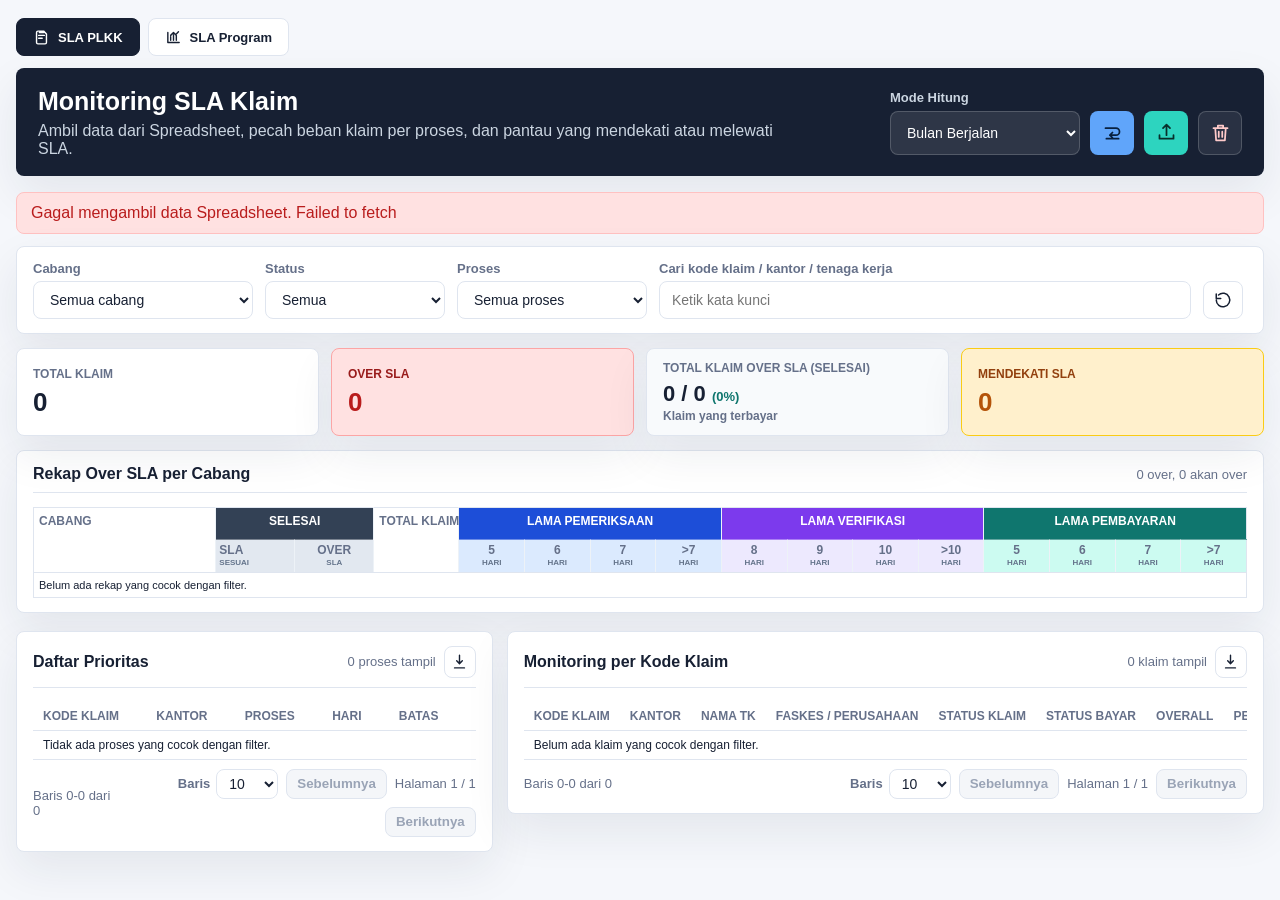
<file: index.html>
<!doctype html>
<html lang="id">
  <head>
    <meta charset="utf-8">
    <meta name="viewport" content="width=device-width, initial-scale=1">
    <title>Monitoring SLA Klaim</title>
    <link rel="stylesheet" href="styles.css?v=20260824-1">
  </head>
  <body>
    <main class="app-shell">
      <nav class="app-menu" aria-label="Menu dashboard SLA">
        <a class="menu-button active" href="index.html">
          <svg viewBox="0 0 24 24" aria-hidden="true">
            <path d="M9 5h6m-7 4h8m-8 4h5m-6 8h10a2 2 0 0 0 2-2V7l-4-4H7a2 2 0 0 0-2 2v14a2 2 0 0 0 2 2Z" />
          </svg>
          <span>SLA PLKK</span>
        </a>
        <a class="menu-button" href="sla-program.html">
          <svg viewBox="0 0 24 24" aria-hidden="true">
            <path d="M4 19V5m0 14h16M8 16v-5m4 5V8m4 8v-7m3-5-4 4-3-3-4 4" />
          </svg>
          <span>SLA Program</span>
        </a>
      </nav>

      <section class="topbar">
        <div>
          <h1>Monitoring SLA Klaim</h1>
          <p>Ambil data dari Spreadsheet, pecah beban klaim per proses, dan pantau yang mendekati atau melewati SLA.</p>
        </div>
        <div class="top-actions">
          <div class="mode-control">
            <label for="modeSelect">Mode Hitung</label>
            <select id="modeSelect">
              <option value="final">Data Final/Bayar</option>
              <option value="running" selected>Bulan Berjalan</option>
            </select>
          </div>
          <button id="refreshSheet" class="icon-button sheet-button" type="button" title="Ambil data Spreadsheet" aria-label="Ambil data Spreadsheet">
            <svg viewBox="0 0 24 24" aria-hidden="true">
              <path d="M4 7h12a4 4 0 0 1 0 8H9m0 0 3-3m-3 3 3 3M5 19h14" />
            </svg>
          </button>
          <label class="icon-button upload-button" title="Upload data" aria-label="Upload data">
            <input id="fileInput" type="file" accept=".xlsx,.xls,.csv">
            <svg viewBox="0 0 24 24" aria-hidden="true">
              <path d="M12 3v12m0-12 4 4m-4-4-4 4M4 15v4h16v-4" />
            </svg>
          </label>
          <button id="clearData" class="icon-button danger-button" type="button" title="Hapus data lokal" aria-label="Hapus data lokal">
            <svg viewBox="0 0 24 24" aria-hidden="true">
              <path d="M4 7h16M10 11v6m4-6v6M6 7l1 14h10l1-14M9 7V4h6v3" />
            </svg>
          </button>
        </div>
      </section>

      <section class="notice" id="notice">
        Data diproses di server lokal <strong>127.0.0.1</strong> atau langsung di browser saat dibuka dari GitHub.
        <div class="notice-meta">Last update data: <strong>-</strong> <span>Last submit invoice: <strong>-</strong></span></div>
      </section>

      <section class="panel controls">
        <div class="control-group">
          <label for="branchFilter">Cabang</label>
          <select id="branchFilter">
            <option value="ALL">Semua cabang</option>
          </select>
        </div>
        <div class="control-group">
          <label for="statusFilter">Status</label>
          <select id="statusFilter">
            <option value="ALL">Semua</option>
            <option value="OVER">Over SLA</option>
            <option value="WARNING">Mendekati SLA</option>
            <option value="BATAS">Batas SLA</option>
            <option value="AMAN">Aman</option>
          </select>
        </div>
        <div class="control-group">
          <label for="processFilter">Proses</label>
          <select id="processFilter">
            <option value="ALL">Semua proses</option>
            <option value="pemeriksaan">Pemeriksaan</option>
            <option value="verifikasi">Verifikasi</option>
            <option value="pembayaran">Pembayaran</option>
          </select>
        </div>
        <div class="control-group wide">
          <label for="searchInput">Cari kode klaim / kantor / tenaga kerja</label>
          <input id="searchInput" type="search" placeholder="Ketik kata kunci">
        </div>
        <div class="control-group reset-filter-group">
          <label>&nbsp;</label>
          <button id="resetFilters" class="filter-reset-button" type="button" title="Reset filter" aria-label="Reset filter">
            <svg viewBox="0 0 24 24" aria-hidden="true">
              <path d="M3 12a9 9 0 1 0 3-6.7M3 4v6h6" />
            </svg>
          </button>
        </div>
      </section>

      <section class="cards" id="summaryCards"></section>

      <section class="panel">
        <div class="panel-heading">
          <h2>Rekap Over SLA per Cabang</h2>
          <span id="recapMeta">-</span>
        </div>
        <div class="table-wrap">
          <table class="recap-table">
            <colgroup>
              <col class="recap-col-branch">
              <col class="recap-col-done">
              <col class="recap-col-done">
              <col class="recap-col-total">
              <col span="12" class="recap-col-bucket">
            </colgroup>
            <thead>
              <tr>
                <th rowspan="2">Cabang</th>
                <th colspan="2" class="group-head group-selesai">Selesai</th>
                <th rowspan="2">Total Klaim</th>
                <th colspan="4" class="group-head group-pemeriksaan">Lama Pemeriksaan</th>
                <th colspan="4" class="group-head group-verifikasi">Lama Verifikasi</th>
                <th colspan="4" class="group-head group-pembayaran">Lama Pembayaran</th>
              </tr>
              <tr>
                <th class="bucket-head selesai-sub"><span>SLA</span><small>Sesuai</small></th>
                <th class="bucket-head selesai-sub"><span>Over</span><small>SLA</small></th>
                <th class="bucket-head pemeriksaan-sub"><span>5</span><small>Hari</small></th>
                <th class="bucket-head pemeriksaan-sub"><span>6</span><small>Hari</small></th>
                <th class="bucket-head pemeriksaan-sub"><span>7</span><small>Hari</small></th>
                <th class="bucket-head pemeriksaan-sub"><span>&gt;7</span><small>Hari</small></th>
                <th class="bucket-head verifikasi-sub"><span>8</span><small>Hari</small></th>
                <th class="bucket-head verifikasi-sub"><span>9</span><small>Hari</small></th>
                <th class="bucket-head verifikasi-sub"><span>10</span><small>Hari</small></th>
                <th class="bucket-head verifikasi-sub"><span>&gt;10</span><small>Hari</small></th>
                <th class="bucket-head pembayaran-sub"><span>5</span><small>Hari</small></th>
                <th class="bucket-head pembayaran-sub"><span>6</span><small>Hari</small></th>
                <th class="bucket-head pembayaran-sub"><span>7</span><small>Hari</small></th>
                <th class="bucket-head pembayaran-sub"><span>&gt;7</span><small>Hari</small></th>
              </tr>
            </thead>
            <tbody id="recapRows"></tbody>
          </table>
        </div>
      </section>

      <div class="detail-grid">
        <section class="panel">
          <div class="panel-heading">
            <h2>Daftar Prioritas</h2>
            <div class="panel-actions">
              <span id="priorityMeta">-</span>
              <button id="downloadPriority" class="panel-icon-button" type="button" title="Download Daftar Prioritas" aria-label="Download Daftar Prioritas">
                <svg viewBox="0 0 24 24" aria-hidden="true">
                  <path d="M12 3v12m0 0 4-4m-4 4-4-4M5 21h14" />
                </svg>
              </button>
            </div>
          </div>
          <div class="table-wrap">
            <table class="priority-table">
              <thead>
                <tr>
                  <th><button class="sort-button" type="button" data-priority-sort="kode_klaim">Kode Klaim <span data-sort-icon="kode_klaim"></span></button></th>
                  <th><button class="sort-button" type="button" data-priority-sort="nama_kantor">Kantor <span data-sort-icon="nama_kantor"></span></button></th>
                  <th><button class="sort-button" type="button" data-priority-sort="processLabel">Proses <span data-sort-icon="processLabel"></span></button></th>
                  <th><button class="sort-button" type="button" data-priority-sort="days">Hari <span data-sort-icon="days"></span></button></th>
                  <th><button class="sort-button" type="button" data-priority-sort="limit">Batas <span data-sort-icon="limit"></span></button></th>
                  <th><button class="sort-button" type="button" data-priority-sort="statusLabel">Status <span data-sort-icon="statusLabel"></span></button></th>
                </tr>
              </thead>
              <tbody id="priorityRows"></tbody>
            </table>
          </div>
          <div class="pagination" id="priorityPagination"></div>
        </section>

        <section class="panel">
          <div class="panel-heading">
            <h2>Monitoring per Kode Klaim</h2>
            <div class="panel-actions">
              <span id="claimMeta">-</span>
              <button id="downloadClaims" class="panel-icon-button" type="button" title="Download Monitoring Klaim" aria-label="Download Monitoring Klaim">
                <svg viewBox="0 0 24 24" aria-hidden="true">
                  <path d="M12 3v12m0 0 4-4m-4 4-4-4M5 21h14" />
                </svg>
              </button>
            </div>
          </div>
          <div class="table-wrap">
            <table class="claim-table">
              <thead>
                <tr>
                  <th>Kode Klaim</th>
                  <th>Kantor</th>
                  <th>Nama TK</th>
                  <th>Faskes / Perusahaan</th>
                  <th>Status Klaim</th>
                  <th>Status Bayar</th>
                  <th>Overall</th>
                  <th>Pemeriksaan</th>
                  <th>Status Pemeriksaan</th>
                  <th>Verifikasi</th>
                  <th>Status Verifikasi</th>
                  <th>Pembayaran</th>
                  <th>Status Pembayaran</th>
                </tr>
              </thead>
              <tbody id="claimList"></tbody>
            </table>
          </div>
          <div class="pagination" id="claimPagination"></div>
        </section>
      </div>
    </main>
    <script src="app.js?v=20260824-1"></script>
  </body>
</html>
</file>
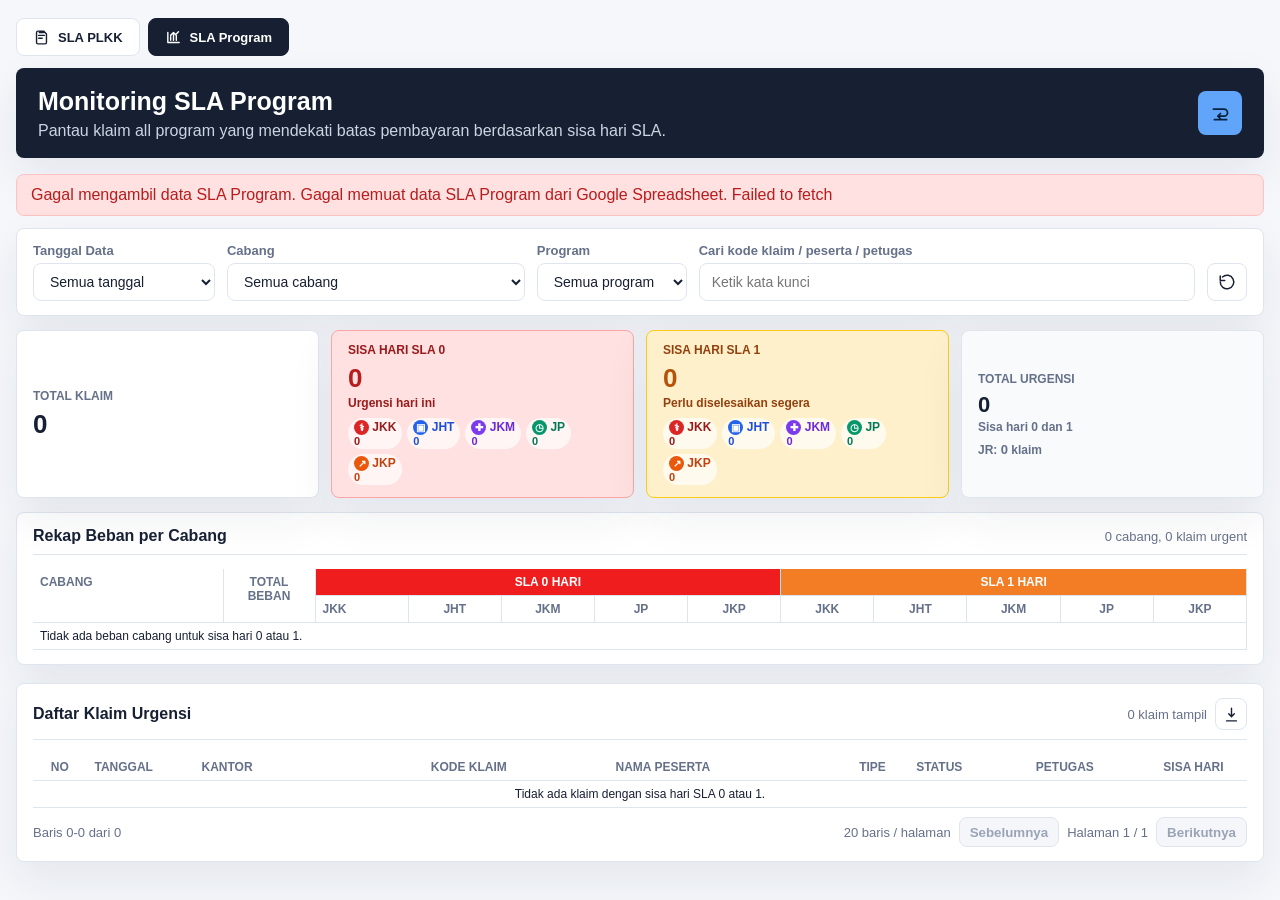
<file: sla-program.html>
<!doctype html>
<html lang="id">
  <head>
    <meta charset="utf-8">
    <meta name="viewport" content="width=device-width, initial-scale=1">
    <title>Monitoring SLA Program</title>
    <link rel="stylesheet" href="styles.css?v=20260917-1">
  </head>
  <body>
    <main class="app-shell">
      <nav class="app-menu" aria-label="Menu dashboard SLA">
        <a class="menu-button" href="index.html">
          <svg viewBox="0 0 24 24" aria-hidden="true">
            <path d="M9 5h6m-7 4h8m-8 4h5m-6 8h10a2 2 0 0 0 2-2V7l-4-4H7a2 2 0 0 0-2 2v14a2 2 0 0 0 2 2Z" />
          </svg>
          <span>SLA PLKK</span>
        </a>
        <a class="menu-button active" href="sla-program.html">
          <svg viewBox="0 0 24 24" aria-hidden="true">
            <path d="M4 19V5m0 14h16M8 16v-5m4 5V8m4 8v-7m3-5-4 4-3-3-4 4" />
          </svg>
          <span>SLA Program</span>
        </a>
      </nav>

      <section class="topbar">
        <div>
          <h1>Monitoring SLA Program</h1>
          <p>Pantau klaim all program yang mendekati batas pembayaran berdasarkan sisa hari SLA.</p>
        </div>
        <div class="top-actions">
          <button id="refreshProgram" class="icon-button sheet-button" type="button" title="Ambil data SLA Program" aria-label="Ambil data SLA Program">
            <svg viewBox="0 0 24 24" aria-hidden="true">
              <path d="M4 7h12a4 4 0 0 1 0 8H9m0 0 3-3m-3 3 3 3M5 19h14" />
            </svg>
          </button>
        </div>
      </section>

      <section class="notice" id="programNotice">
        Data SLA Program diambil dari tab <strong>SLA</strong> pada Spreadsheet yang sama dengan SLA PLKK.
      </section>

      <section class="panel controls program-filter-panel">
        <div class="control-group">
          <label for="programDateFilter">Tanggal Data</label>
          <select id="programDateFilter">
            <option value="ALL">Semua tanggal</option>
          </select>
        </div>
        <div class="control-group">
          <label for="programBranchFilter">Cabang</label>
          <select id="programBranchFilter">
            <option value="ALL">Semua cabang</option>
          </select>
        </div>
        <div class="control-group">
          <label for="programTypeFilter">Program</label>
          <select id="programTypeFilter">
            <option value="ALL">Semua program</option>
            <option value="JKK">JKK</option>
            <option value="JHT">JHT</option>
            <option value="JKM">JKM</option>
            <option value="JP">JP</option>
            <option value="JKP">JKP</option>
          </select>
        </div>
        <div class="control-group wide">
          <label for="programSearchInput">Cari kode klaim / peserta / petugas</label>
          <input id="programSearchInput" type="search" placeholder="Ketik kata kunci">
        </div>
        <div class="control-group reset-filter-group">
          <label>&nbsp;</label>
          <button id="programResetFilters" class="filter-reset-button" type="button" title="Refresh filter" aria-label="Refresh filter">
            <svg viewBox="0 0 24 24" aria-hidden="true">
              <path d="M3 12a9 9 0 1 0 3-6.7M3 4v6h6" />
            </svg>
          </button>
        </div>
      </section>

      <section class="cards" id="programCards"></section>

      <section class="panel">
        <div class="panel-heading">
          <h2>Rekap Beban per Cabang</h2>
          <span id="branchRecapMeta">-</span>
        </div>
        <div class="table-wrap">
          <table class="program-table program-recap-table program-matrix-table">
            <thead>
              <tr>
                <th rowspan="2">Cabang</th>
                <th rowspan="2">Total Beban</th>
                <th colspan="5" class="matrix-head matrix-zero">SLA 0 Hari</th>
                <th colspan="5" class="matrix-head matrix-one">SLA 1 Hari</th>
              </tr>
              <tr>
                <th>JKK</th>
                <th>JHT</th>
                <th>JKM</th>
                <th>JP</th>
                <th>JKP</th>
                <th>JKK</th>
                <th>JHT</th>
                <th>JKM</th>
                <th>JP</th>
                <th>JKP</th>
              </tr>
            </thead>
            <tbody id="branchRecapRows">
              <tr><td colspan="12">Memuat data...</td></tr>
            </tbody>
          </table>
        </div>
      </section>

      <section class="panel">
        <div class="panel-heading">
          <h2>Daftar Klaim Urgensi</h2>
          <div class="panel-actions">
            <span id="programMeta">-</span>
            <button id="downloadProgramCsv" class="panel-icon-button" type="button" title="Download CSV sesuai filter" aria-label="Download CSV sesuai filter">
              <svg viewBox="0 0 24 24" aria-hidden="true">
                <path d="M12 3v12m0 0 4-4m-4 4-4-4M5 21h14" />
              </svg>
            </button>
          </div>
        </div>
        <div class="table-wrap">
          <table class="program-table program-detail-table">
            <thead>
              <tr>
                <th>No</th>
                <th>Tanggal</th>
                <th>Kantor</th>
                <th>Kode Klaim</th>
                <th>Nama Peserta</th>
                <th>Tipe</th>
                <th>Status</th>
                <th>Petugas</th>
                <th>Sisa Hari</th>
              </tr>
            </thead>
            <tbody id="programRows">
              <tr><td colspan="9">Memuat data...</td></tr>
            </tbody>
          </table>
        </div>
        <div class="pagination" id="programPagination"></div>
      </section>
    </main>
    <script src="sla-program.js?v=20260917-3"></script>
  </body>
</html>
</file>
<file: styles.css>
:root {
  --bg: #f5f7fb;
  --panel: #ffffff;
  --ink: #172033;
  --muted: #657089;
  --line: #dfe5ef;
  --safe: #0f766e;
  --safe-bg: #dff7f2;
  --warn: #b45309;
  --warn-bg: #fff0cc;
  --over: #b91c1c;
  --over-bg: #ffe1e1;
  --boundary: #7c3aed;
  --boundary-bg: #eee7ff;
  --shadow: 0 18px 45px rgba(26, 39, 68, 0.08);
}

* {
  box-sizing: border-box;
}

body {
  margin: 0;
  font-family: Arial, Helvetica, sans-serif;
  background: var(--bg);
  color: var(--ink);
}

.app-shell {
  width: min(1440px, calc(100% - 32px));
  margin: 0 auto;
  padding: 18px 0 36px;
}

.app-menu {
  display: flex;
  gap: 8px;
  margin-bottom: 12px;
}

.menu-button {
  min-height: 38px;
  padding: 0 16px;
  display: inline-flex;
  align-items: center;
  justify-content: center;
  gap: 8px;
  border: 1px solid var(--line);
  border-radius: 8px;
  background: #ffffff;
  color: var(--ink);
  font-size: 13px;
  font-weight: 800;
  text-decoration: none;
}

.menu-button svg {
  width: 17px;
  height: 17px;
  fill: none;
  stroke: currentColor;
  stroke-width: 2;
  stroke-linecap: round;
  stroke-linejoin: round;
  flex: 0 0 auto;
}

.menu-button:hover {
  background: #f8fafc;
}

.menu-button.active {
  background: #172033;
  border-color: #172033;
  color: #ffffff;
}

.topbar {
  display: flex;
  justify-content: space-between;
  gap: 24px;
  align-items: center;
  padding: 18px 22px;
  background: #172033;
  color: white;
  border-radius: 8px;
  box-shadow: var(--shadow);
}

h1,
h2,
p {
  margin: 0;
}

h1 {
  font-size: 25px;
  line-height: 1.2;
}

.topbar p {
  margin-top: 6px;
  color: #cbd5e1;
  max-width: 760px;
}

.upload-button,
.ghost-button,
.icon-button {
  border: 1px solid transparent;
  border-radius: 8px;
  min-height: 44px;
  padding: 0 16px;
  display: inline-flex;
  align-items: center;
  justify-content: center;
  cursor: pointer;
  font-weight: 700;
  white-space: nowrap;
}

.upload-button {
  background: #2dd4bf;
  color: #082f2b;
}

.sheet-button {
  background: #60a5fa;
  color: #08213f;
}

.sheet-button:hover {
  background: #93c5fd;
}

.pull-data-button {
  min-height: 44px;
  padding: 0 16px;
  border: 1px solid rgba(45, 212, 191, 0.5);
  border-radius: 8px;
  background: #2dd4bf;
  color: #082f2b;
  cursor: pointer;
  font-size: 13px;
  font-weight: 900;
  white-space: nowrap;
}

.pull-data-button:hover {
  background: #5eead4;
}

.pull-data-button:disabled {
  cursor: wait;
  opacity: 0.65;
}

.paste-table-button {
  min-height: 44px;
  padding: 0 14px;
  border: 1px solid rgba(96, 165, 250, 0.45);
  border-radius: 8px;
  background: #dbeafe;
  color: #1e3a8a;
  cursor: pointer;
  font-size: 13px;
  font-weight: 900;
  white-space: nowrap;
}

.paste-table-button:hover {
  background: #bfdbfe;
}

.paste-table-button:disabled {
  cursor: wait;
  opacity: 0.65;
}

.upload-button input {
  display: none;
}

.top-actions {
  display: flex;
  align-items: end;
  gap: 10px;
}

.mode-control {
  display: grid;
  gap: 6px;
  min-width: 190px;
}

.mode-control label {
  color: #cbd5e1;
}

.mode-control select {
  min-height: 44px;
  border-color: rgba(255, 255, 255, 0.18);
  background: rgba(255, 255, 255, 0.1);
  color: white;
}

.mode-control option {
  color: var(--ink);
}

.icon-button {
  width: 44px;
  padding: 0;
}

.icon-button svg {
  width: 21px;
  height: 21px;
  fill: none;
  stroke: currentColor;
  stroke-width: 2;
  stroke-linecap: round;
  stroke-linejoin: round;
}

.danger-button {
  background: rgba(255, 255, 255, 0.08);
  border-color: rgba(255, 255, 255, 0.18);
  color: #fecaca;
}

.danger-button:hover {
  background: rgba(185, 28, 28, 0.22);
}

.ghost-button {
  background: white;
  color: var(--ink);
  border-color: var(--line);
}

.notice {
  margin-top: 16px;
  margin-bottom: 12px;
  padding: 11px 14px;
  background: #e8f0ff;
  border: 1px solid #c8d9ff;
  color: #233b6c;
  border-radius: 8px;
}

.notice-meta {
  margin-top: 6px;
  font-size: 13px;
  display: flex;
  flex-wrap: wrap;
  gap: 6px 18px;
}

.notice.error {
  background: var(--over-bg);
  border-color: #ffc1c1;
  color: var(--over);
}

.notice.success {
  background: var(--safe-bg);
  border-color: #b7ede4;
  color: var(--safe);
}

.cards {
  display: grid;
  grid-template-columns: repeat(4, minmax(0, 1fr));
  gap: 12px;
  margin-top: 12px;
  margin-bottom: 14px;
}

.card,
.panel {
  background: var(--panel);
  border: 1px solid var(--line);
  border-radius: 8px;
  box-shadow: var(--shadow);
}

.panel + .panel {
  margin-top: 18px;
}

.detail-grid {
  display: grid;
  grid-template-columns: minmax(430px, 0.85fr) minmax(0, 1.35fr);
  gap: 14px;
  margin-top: 18px;
  align-items: start;
}

.detail-grid .panel {
  min-width: 0;
}

.detail-grid .panel + .panel {
  margin-top: 0;
}

.card {
  min-height: 72px;
  padding: 12px 16px;
  display: flex;
  flex-direction: column;
  justify-content: center;
}

.card span {
  display: block;
  color: var(--muted);
  font-size: 12px;
  font-weight: 700;
  text-transform: uppercase;
}

.card strong {
  display: block;
  margin-top: 6px;
  font-size: 26px;
}

.card em {
  margin-top: 2px;
  color: var(--muted);
  font-size: 12px;
  font-style: normal;
  font-weight: 700;
}

.card-over {
  background: var(--over-bg);
  border-color: #fca5a5;
  color: var(--over);
}

.card-over span,
.card-over em {
  color: #991b1b;
}

.card-warning {
  background: var(--warn-bg);
  border-color: #facc15;
  color: var(--warn);
}

.card-warning span,
.card-warning em {
  color: #92400e;
}

.card-paid {
  background: #f8fafc;
}

.card-paid strong {
  font-size: 22px;
}

.card-paid small {
  color: var(--safe);
  font-size: 13px;
  font-weight: 800;
}

.card-programs {
  display: flex;
  flex-wrap: wrap;
  gap: 5px;
  margin-top: 8px;
}

.card-program-chip {
  display: inline-flex;
  align-items: center;
  gap: 4px;
  min-height: 22px;
  padding: 2px 6px;
  border-radius: 999px;
  background: rgba(255, 255, 255, 0.68);
  font-size: 11px;
  font-weight: 800;
}

.card-program-chip i {
  width: 15px;
  height: 15px;
  display: inline-flex;
  align-items: center;
  justify-content: center;
  border-radius: 999px;
  font-style: normal;
  font-size: 10px;
  color: #ffffff;
}

.card-program-chip strong {
  margin: 0;
  font-size: 11px;
}

.card-program-chip.program-jkk i {
  background: #dc2626;
}

.card-program-chip.program-jht i {
  background: #2563eb;
}

.card-program-chip.program-jkm i {
  background: #7c3aed;
}

.card-program-chip.program-jp i {
  background: #059669;
}

.card-program-chip.program-jkp i {
  background: #ea580c;
}

.card-program-chip.program-jkk {
  color: #991b1b;
}

.card-program-chip.program-jht {
  color: #1d4ed8;
}

.card-program-chip.program-jkm {
  color: #6d28d9;
}

.card-program-chip.program-jp {
  color: #047857;
}

.card-program-chip.program-jkp {
  color: #c2410c;
}

.card-extra-note {
  margin-top: 8px;
  color: var(--muted);
  font-size: 12px;
  font-weight: 700;
}

.card-extra-note strong {
  display: inline;
  margin: 0;
  font-size: 13px;
}

.controls {
  margin-top: 0;
  margin-bottom: 14px;
  padding: 12px 14px;
  display: grid;
  grid-template-columns: 220px 180px 190px minmax(240px, 1fr) 44px;
  gap: 12px;
  align-items: end;
}

.control-group {
  display: grid;
  gap: 5px;
}

.reset-filter-group {
  gap: 5px;
}

.filter-reset-button {
  width: 40px;
  min-width: 40px;
  height: 38px;
  border: 1px solid var(--line);
  border-radius: 8px;
  background: #ffffff;
  color: var(--ink);
  display: inline-flex;
  align-items: center;
  justify-content: center;
  cursor: pointer;
}

.filter-reset-button:hover {
  background: #f8fafc;
}

.filter-reset-button svg {
  width: 18px;
  height: 18px;
  fill: none;
  stroke: currentColor;
  stroke-width: 2;
  stroke-linecap: round;
  stroke-linejoin: round;
}

label {
  color: var(--muted);
  font-size: 13px;
  font-weight: 700;
}

select,
input[type="search"] {
  width: 100%;
  min-height: 38px;
  border: 1px solid var(--line);
  border-radius: 8px;
  padding: 0 12px;
  background: white;
  color: var(--ink);
  font-size: 14px;
}

.grid {
  display: grid;
  grid-template-columns: 0.9fr 1.3fr;
  gap: 16px;
  margin-top: 16px;
}

.panel {
  padding: 14px 16px;
  overflow: hidden;
}

.panel-heading {
  display: flex;
  justify-content: space-between;
  gap: 12px;
  align-items: center;
  min-height: 28px;
  margin-bottom: 12px;
  padding-bottom: 9px;
  border-bottom: 1px solid var(--line);
}

.panel-heading h2 {
  font-size: 16px;
}

.panel-heading span {
  color: var(--muted);
  font-size: 13px;
}

.panel-actions {
  display: flex;
  align-items: center;
  gap: 8px;
  white-space: nowrap;
}

.panel-icon-button {
  width: 32px;
  min-width: 32px;
  height: 32px;
  border: 1px solid var(--line);
  border-radius: 8px;
  background: #ffffff;
  color: var(--ink);
  display: inline-flex;
  align-items: center;
  justify-content: center;
  cursor: pointer;
}

.panel-icon-button:hover {
  background: #f8fafc;
}

.panel-icon-button svg {
  width: 17px;
  height: 17px;
  fill: none;
  stroke: currentColor;
  stroke-width: 2;
  stroke-linecap: round;
  stroke-linejoin: round;
}

.breakdown {
  display: grid;
  gap: 12px;
}

.breakdown-row {
  border: 1px solid var(--line);
  border-radius: 8px;
  padding: 12px;
}

.breakdown-title {
  display: flex;
  justify-content: space-between;
  gap: 12px;
  font-weight: 700;
  margin-bottom: 10px;
}

.bar {
  display: grid;
  grid-template-columns: repeat(10, 1fr);
  height: 18px;
  overflow: hidden;
  border-radius: 8px;
  background: #eef2f7;
}

.bar span {
  min-width: 2px;
}

.bar .safe {
  background: var(--safe);
}

.bar .warning {
  background: var(--warn);
}

.bar .over {
  background: var(--over);
}

.bar .empty {
  background: #94a3b8;
}

.mini-stats {
  display: flex;
  flex-wrap: wrap;
  gap: 8px;
  margin-top: 10px;
}

.pill {
  display: inline-flex;
  align-items: center;
  min-height: 28px;
  padding: 0 10px;
  border-radius: 999px;
  font-size: 12px;
  font-weight: 700;
  background: #edf2f7;
  color: var(--ink);
}

.pill.safe,
.status.AMAN {
  background: var(--safe-bg);
  color: var(--safe);
}

.pill.warning,
.status.WARNING {
  background: var(--warn-bg);
  color: var(--warn);
}

.pill.boundary,
.status.BATAS {
  background: var(--boundary-bg);
  color: var(--boundary);
}

.pill.over,
.status.OVER {
  background: var(--over-bg);
  color: var(--over);
}

.table-wrap {
  width: 100%;
  overflow-x: auto;
  padding-top: 2px;
}

.pagination {
  display: flex;
  justify-content: space-between;
  align-items: center;
  gap: 12px;
  margin-top: 9px;
  color: var(--muted);
  font-size: 13px;
}

.page-controls {
  display: flex;
  align-items: center;
  gap: 8px;
  flex-wrap: wrap;
  justify-content: flex-end;
}

.page-controls label {
  display: inline-flex;
  align-items: center;
  gap: 6px;
}

.page-controls select {
  min-height: 30px;
  width: auto;
  padding: 0 8px;
}

.page-controls button {
  min-height: 30px;
  border: 1px solid var(--line);
  border-radius: 8px;
  background: white;
  color: var(--ink);
  cursor: pointer;
  font-weight: 700;
  padding: 0 10px;
}

.page-controls button:disabled {
  color: #9aa4b6;
  cursor: not-allowed;
  background: #f4f6f9;
}

table {
  width: 100%;
  border-collapse: collapse;
  font-size: 12px;
}

th,
td {
  padding: 7px 10px;
  text-align: left;
  border-bottom: 1px solid var(--line);
  vertical-align: top;
}

th {
  color: var(--muted);
  font-size: 12px;
  text-transform: uppercase;
  white-space: nowrap;
}

.sort-button {
  border: 0;
  padding: 0;
  background: transparent;
  color: inherit;
  cursor: pointer;
  font: inherit;
  font-weight: 800;
  text-transform: inherit;
  white-space: nowrap;
}

.sort-button:hover {
  color: var(--ink);
}

.sort-button span {
  display: inline-block;
  min-width: 10px;
  margin-left: 4px;
  color: var(--ink);
}

.priority-table td:nth-child(4),
.priority-table td:nth-child(5) {
  text-align: center;
  font-weight: 800;
}

.status {
  display: inline-flex;
  padding: 5px 9px;
  border-radius: 999px;
  font-size: 12px;
  font-weight: 700;
  white-space: nowrap;
}

.paid-status {
  display: inline-flex;
  padding: 5px 9px;
  border-radius: 999px;
  font-size: 12px;
  font-weight: 800;
  white-space: nowrap;
}

.paid-status.paid {
  background: #dcfce7;
  color: #166534;
}

.paid-status.unpaid {
  background: #f1f5f9;
  color: #475569;
}

.muted {
  color: var(--muted);
  font-size: 12px;
}

.claim-table {
  min-width: 1280px;
}

.program-controls {
  grid-template-columns: minmax(240px, 1fr);
}

.program-filter-panel {
  grid-template-columns: minmax(160px, 0.55fr) minmax(210px, 0.9fr) minmax(150px, 0.45fr) minmax(280px, 1.5fr) auto;
}

.program-controls textarea {
  width: 100%;
  min-height: 72px;
  border: 1px solid var(--line);
  border-radius: 8px;
  padding: 10px 12px;
  resize: vertical;
  font: inherit;
  color: var(--ink);
}

.program-table {
  min-width: 980px;
}

.program-table th,
.program-table td {
  max-width: 220px;
  overflow: hidden;
  text-overflow: ellipsis;
  white-space: nowrap;
}

.program-detail-table {
  width: 100%;
  min-width: 0;
  table-layout: fixed;
}

.program-detail-table th,
.program-detail-table td {
  padding: 6px 8px;
}

.program-detail-table th:nth-child(1),
.program-detail-table td:nth-child(1) {
  width: 42px;
  text-align: center;
}

.program-detail-table th:nth-child(2),
.program-detail-table td:nth-child(2) {
  width: 84px;
}

.program-detail-table th:nth-child(3),
.program-detail-table td:nth-child(3) {
  width: 180px;
}

.program-detail-table th:nth-child(4),
.program-detail-table td:nth-child(4) {
  width: 145px;
}

.program-detail-table th:nth-child(5),
.program-detail-table td:nth-child(5) {
  width: 180px;
}

.program-detail-table th:nth-child(6),
.program-detail-table td:nth-child(6) {
  width: 56px;
  text-align: center;
}

.program-detail-table th:nth-child(7),
.program-detail-table td:nth-child(7) {
  width: 94px;
}

.program-detail-table th:nth-child(8),
.program-detail-table td:nth-child(8) {
  width: 88px;
}

.program-detail-table th:nth-child(9),
.program-detail-table td:nth-child(9) {
  width: 84px;
  text-align: center;
}

.program-detail-table .row-number {
  color: var(--muted);
  font-weight: 800;
}

.program-detail-table .office-cell {
  white-space: nowrap;
}

.program-detail-table tr.sla-excluded-row td {
  background: #eef2ff;
}

.program-detail-table tr.sla-excluded-row td:first-child {
  box-shadow: inset 4px 0 0 #4f46e5;
}

.sla-excluded-badge {
  display: inline-flex;
  margin-left: 6px;
  padding: 3px 6px;
  border-radius: 999px;
  background: #e0e7ff;
  color: #3730a3;
  font-size: 10px;
  font-weight: 800;
  white-space: nowrap;
}

.program-recap-table {
  min-width: 0;
}

.program-recap-table th,
.program-recap-table td {
  white-space: normal;
  max-width: none;
}

.program-matrix-table {
  min-width: 980px;
  table-layout: fixed;
}

.program-matrix-table th,
.program-matrix-table td {
  padding: 6px 7px;
  text-align: center;
  border-right: 1px solid var(--line);
}

.program-matrix-table th:first-child,
.program-matrix-table td:first-child {
  width: 190px;
  text-align: left;
}

.program-matrix-table th:nth-child(2),
.program-matrix-table td:nth-child(2) {
  width: 92px;
}

.matrix-head {
  color: #ffffff;
  text-align: center;
}

.matrix-zero {
  background: #ef1d1d;
}

.matrix-one {
  background: #f27d24;
}

.matrix-total {
  background: #f8fafc;
  font-weight: 800;
}

.matrix-value {
  font-weight: 700;
}

.matrix-zero-cell:not(:empty) {
  background: #fee2e2;
  color: #991b1b;
}

.matrix-one-cell:not(:empty) {
  background: #ffedd5;
  color: #9a3412;
}

.group-pemeriksaan {
  background: #1d4ed8;
}

.group-verifikasi {
  background: #7c3aed;
}

.group-pembayaran {
  background: #0f766e;
}

.group-selesai {
  background: #334155;
}

.recap-table {
  min-width: 0;
  width: 100%;
  table-layout: fixed;
  border: 1px solid var(--line);
  font-size: 11px;
}

.recap-col-branch {
  width: 15%;
}

.recap-col-done {
  width: 6.5%;
}

.recap-col-total {
  width: 7%;
}

.recap-col-bucket {
  width: 5.4%;
}

.recap-table .group-head {
  color: white;
  text-align: center;
  font-weight: 900;
  height: 32px;
  border-bottom: 1px solid rgba(255, 255, 255, 0.35);
}

.recap-table .bucket-head {
  padding: 4px 3px;
  line-height: 1.1;
  white-space: normal;
}

.recap-table .bucket-head span,
.recap-table .bucket-head small {
  display: block;
}

.recap-table .bucket-head span {
  font-weight: 800;
}

.recap-table .bucket-head small {
  margin-top: 2px;
  font-size: 8px;
  color: #64748b;
}

.recap-table .pemeriksaan-sub {
  background: #dbeafe;
}

.recap-table .verifikasi-sub {
  background: #ede9fe;
}

.recap-table .pembayaran-sub {
  background: #ccfbf1;
}

.recap-table .selesai-sub {
  background: #e2e8f0;
}

.recap-table td,
.recap-table th {
  padding: 6px 5px;
  text-align: center;
  border-right: 1px solid #edf2f7;
}

.recap-table td:last-child,
.recap-table th:last-child {
  border-right: 0;
}

.recap-table td:first-child,
.recap-table th:first-child {
  text-align: left;
  width: auto;
}

.recap-table td:first-child strong {
  display: block;
  overflow: hidden;
  text-overflow: ellipsis;
  white-space: nowrap;
}

.total-cell {
  font-weight: 800;
  background: #f8fafc;
}

.complete-cell {
  font-weight: 900;
}

.complete-safe {
  background: #dcfce7;
  color: #166534;
}

.complete-over {
  background: #fee2e2;
  color: #991b1b;
}

.recap-total-row td {
  border-top: 1px solid #111827;
  font-weight: 900;
}

.recap-total-row td:first-child {
  background: #111827;
  color: white;
}

.heat-watch {
  background: #fff1c2;
}

.heat-watch-strong {
  background: #facc15;
  color: #332200;
  font-weight: 800;
}

.heat-near-1 {
  background: #fef3c7;
  color: #7c2d12;
  font-weight: 700;
}

.heat-near-2 {
  background: #fdba74;
  color: #7c2d12;
  font-weight: 800;
}

.heat-near-3 {
  background: #f87171;
  color: #7f1d1d;
  font-weight: 900;
}

.heat-over {
  background: #fca5a5;
  color: #7f1d1d;
  font-weight: 800;
}

.heat-over-strong {
  background: #dc2626;
  color: white;
  font-weight: 800;
}

.claim-table td:nth-child(4) {
  min-width: 220px;
}

.claim-table td:nth-child(1),
.claim-table td:nth-child(7),
.claim-table td:nth-child(9),
.claim-table td:nth-child(11),
.claim-table td:nth-child(13) {
  white-space: nowrap;
}

.empty-state {
  padding: 32px;
  text-align: center;
  color: var(--muted);
  border: 1px dashed var(--line);
  border-radius: 8px;
}

.program-empty {
  padding: 28px;
  border: 1px dashed var(--line);
  border-radius: 8px;
  background: #f8fafc;
  color: var(--muted);
}

.program-empty strong {
  display: block;
  color: var(--ink);
  font-size: 18px;
  margin-bottom: 6px;
}

.program-empty p {
  max-width: 620px;
  line-height: 1.5;
}

@media (max-width: 980px) {
  .grid,
  .detail-grid,
  .controls {
    grid-template-columns: 1fr;
  }

  .cards {
    grid-template-columns: repeat(2, minmax(0, 1fr));
  }

  .pagination {
    flex-direction: column;
    align-items: stretch;
  }

  .page-controls {
    justify-content: flex-start;
  }

  .topbar {
    align-items: stretch;
    flex-direction: column;
  }

  .top-actions {
    align-items: stretch;
    flex-wrap: wrap;
  }

  .mode-control {
    flex: 1;
  }

}

@media (max-width: 520px) {
  .app-shell {
    width: min(100% - 20px, 1440px);
    padding-top: 10px;
  }

  h1 {
    font-size: 24px;
  }

  .cards {
    grid-template-columns: 1fr;
  }

}
</file>
